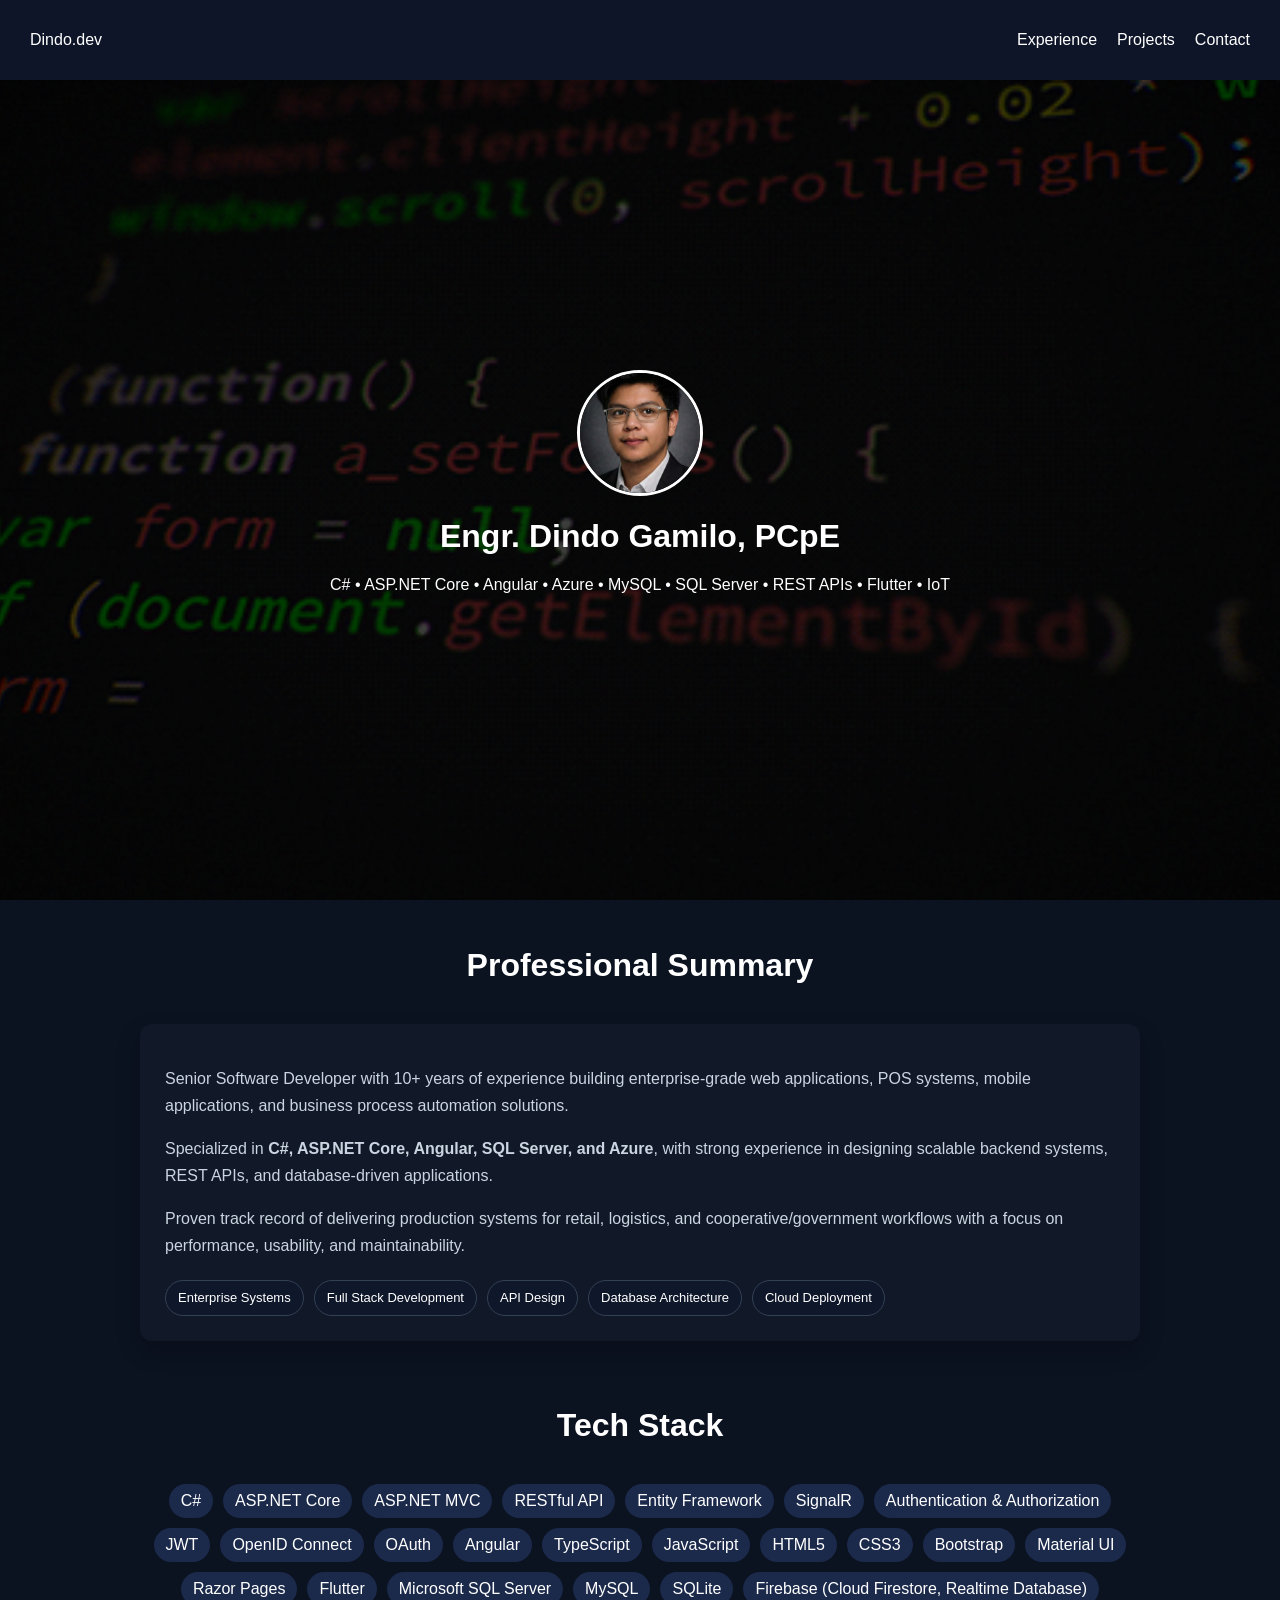
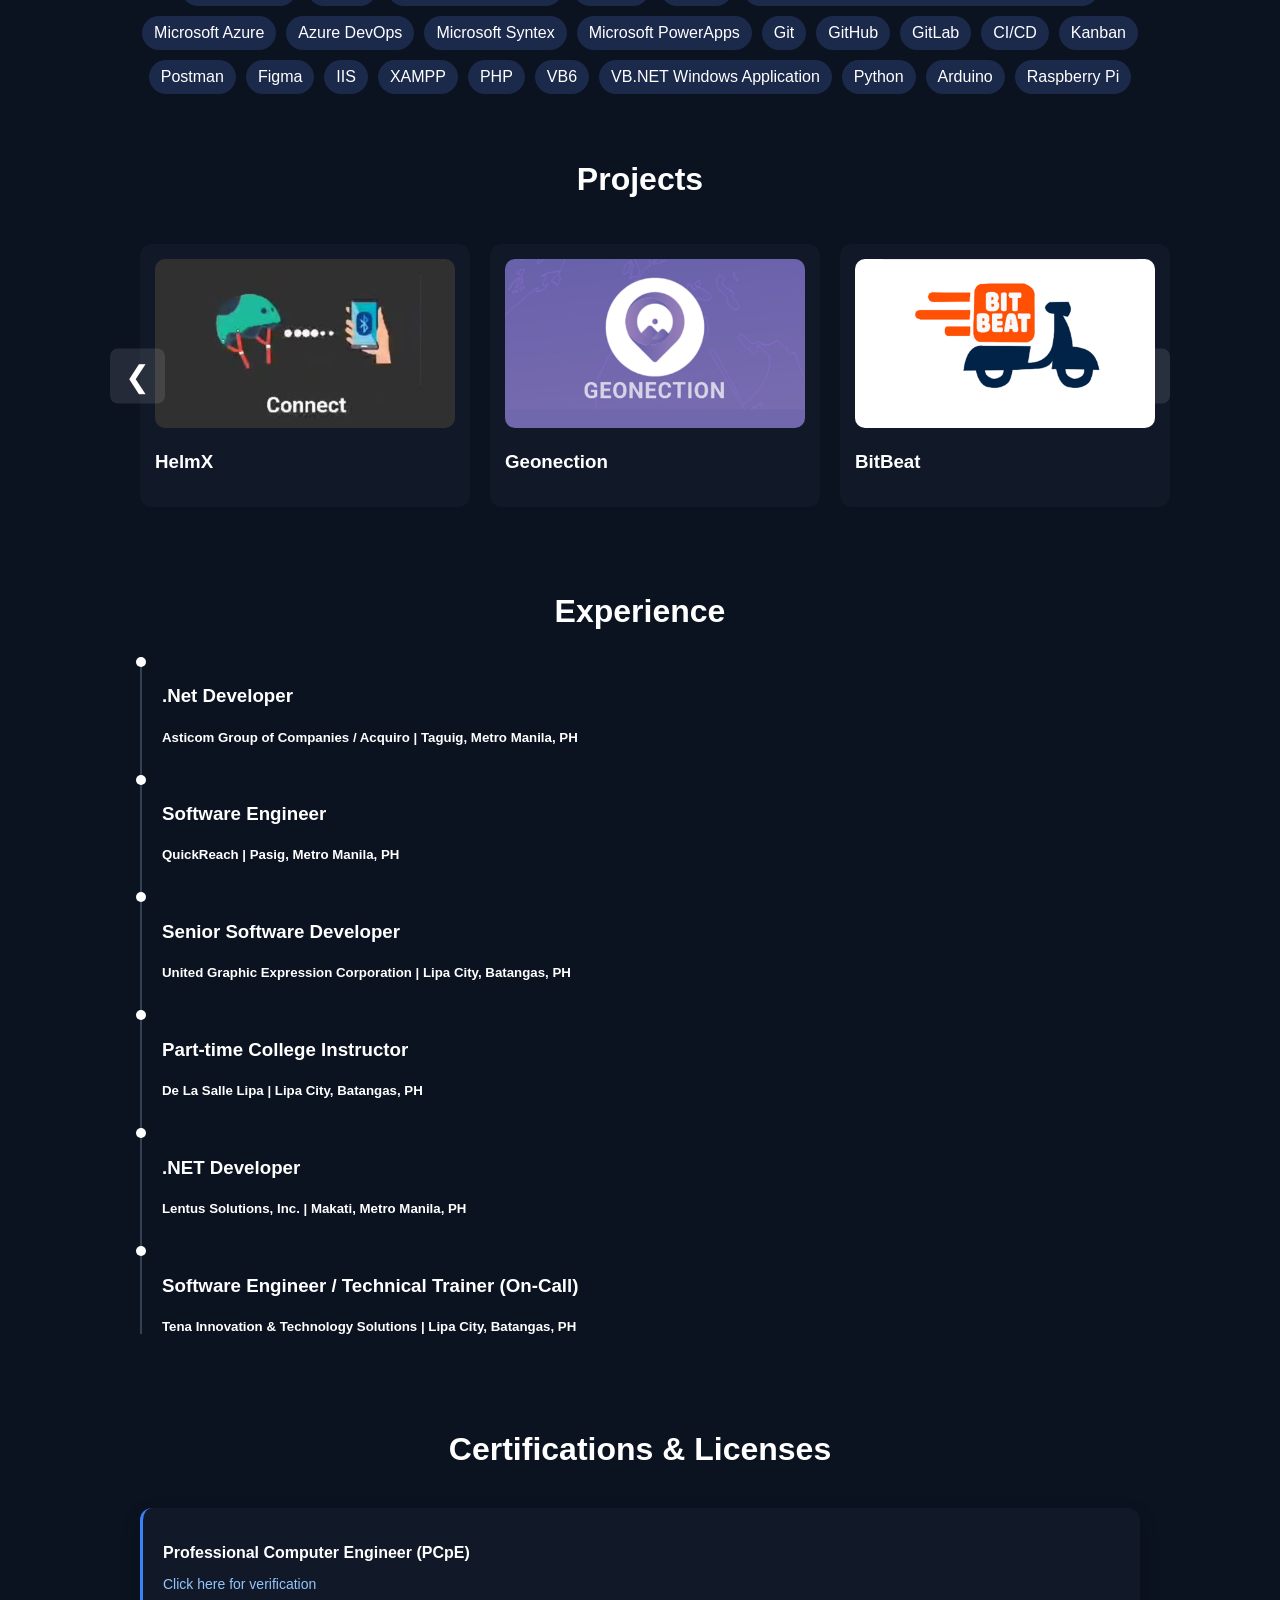
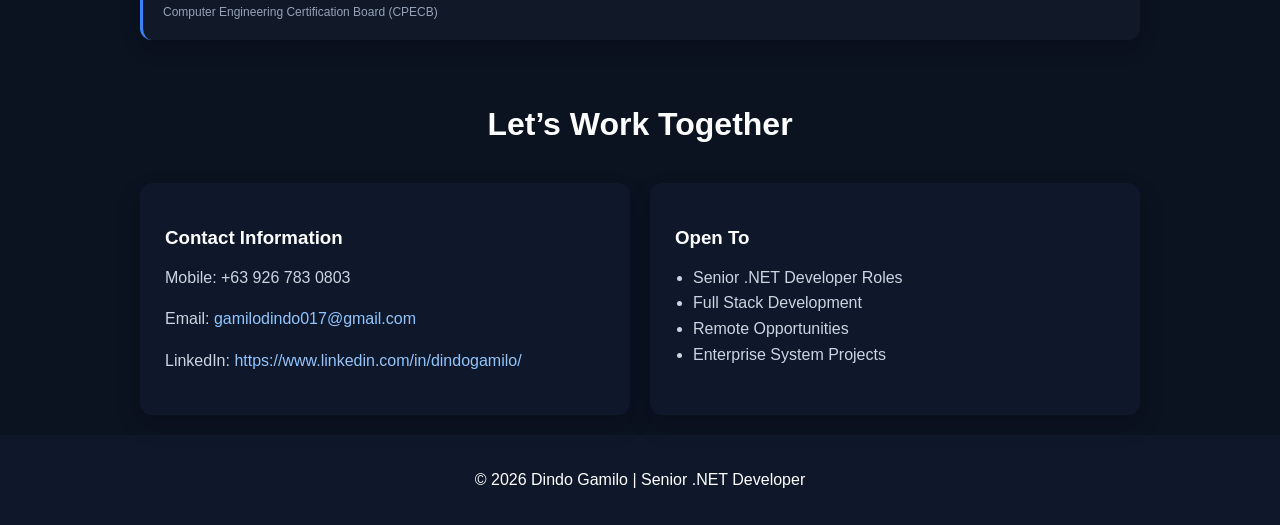
<file: index.html>
<!DOCTYPE html>
<html lang="en">

<head>
    <meta charset="UTF-8" />
    <meta name="viewport" content="width=device-width, initial-scale=1.0" />
    <title>Senior .NET Developer Portfolio</title>
    <link rel="stylesheet" href="./css/styles.css" />
    <link rel="stylesheet" href="./css/nav.css" />
    <link rel="stylesheet" href="./css/hero.css" />
    <link rel="stylesheet" href="./css/summary.css" />
    <link rel="stylesheet" href="./css/tech.css" />
    <link rel="stylesheet" href="./css/projects.css" />
    <link rel="stylesheet" href="./css/experience.css" />
    <link rel="stylesheet" href="./css/licenses.css" />
    <link rel="stylesheet" href="./css/contact.css" />
</head>

<body>
    <nav class="navbar">
        <div class="logo">Dindo.dev</div>

        <ul>
            <li><a href="#experience">Experience</a></li>
            <li><a href="#projects">Projects</a></li>
            <li><a href="#contact">Contact</a></li>
            <!-- <li><a hre f="#contact">Contact</a></li> -->
        </ul>

    </nav>

    <!-- HERO -->
    <div class="hero">
        <div class="hero-content fade">
            <div class="avatar">
                <img src="./images/avatar.jpg" alt="Dindo Gamilo">
            </div>
            <h1>Engr. Dindo Gamilo, PCpE</h1>
            <p>
                C# • ASP.NET Core • Angular • Azure • MySQL • SQL Server • REST APIs • Flutter • IoT
            </p>
        </div>
    </div>

    <!-- Professional Summary     -->
    <section id="summary" class="section fade">
    
        <h2>Professional Summary</h2>
    
        <div class="summary-card">
    
            <p>
                Senior Software Developer with 10+ years of experience building enterprise-grade web applications,
                POS systems, mobile applications, and business process automation solutions.
            </p>
    
            <p>
                Specialized in <b>C#, ASP.NET Core, Angular, SQL Server, and Azure</b>, with strong experience in
                designing scalable backend systems, REST APIs, and database-driven applications.
            </p>
    
            <p>
                Proven track record of delivering production systems for retail, logistics, and cooperative/government
                workflows with a focus on performance, usability, and maintainability.
            </p>
    
            <div class="summary-tags">
                <span>Enterprise Systems</span>
                <span>Full Stack Development</span>
                <span>API Design</span>
                <span>Database Architecture</span>
                <span>Cloud Deployment</span>
            </div>
    
        </div>
    
    </section>

    <!-- TECH STACK -->
    <section class="section">
        <h2>Tech Stack</h2>
        <div class="tags">
            <span>C#</span>
            <span>ASP.NET Core</span>
            <span>ASP.NET MVC</span>
            <span>RESTful API</span>
            <span>Entity Framework</span>
            <span>SignalR</span>
            <span>Authentication & Authorization</span>
            <span>JWT</span>
            <span>OpenID Connect</span>
            <span>OAuth</span>
            <span>Angular</span>
            <span>TypeScript</span>
            <span>JavaScript</span>
            <span>HTML5</span>
            <span>CSS3</span>
            <span>Bootstrap</span>
            <span>Material UI</span>
            <span>Razor Pages</span>
            <span>Flutter</span>
            <span>Microsoft SQL Server</span>
            <span>MySQL</span>
            <span>SQLite</span>
            <span>Firebase (Cloud Firestore, Realtime Database)</span>
            <span>Microsoft Azure</span>
            <span>Azure DevOps</span>
            <span>Microsoft Syntex</span>
            <span>Microsoft PowerApps</span>
            <span>Git</span>
            <span>GitHub</span>
            <span>GitLab</span>
            <span>CI/CD</span>
            <span>Kanban</span>
            <span>Postman</span>
            <span>Figma</span>
            <span>IIS</span>
            <span>XAMPP</span>
            <span>PHP</span>
            <span>VB6</span>
            <span>VB.NET Windows Application</span>
            <span>Python</span>
            <span>Arduino</span>
            <span>Raspberry Pi</span>
        </div>
    </section>

    <!-- PROJECTS -->
    <section id="projects" class="fade">
        <center><h2 style="font-size: 32px;">Projects</h2></center>

        <div class="carousel-wrapper">
        
            <button class="carousel-btn left" onclick="moveCarousel(-1)">
                &#10094;
            </button>
        
            <div class="carousel-track" id="carouselTrack">
            <div class="card" onclick="openGallery(this)" data-images="./images/BarrioMart/bm-1.jpg,
                         ./images/BarrioMart/bm-2.jpg,
                         ./images/BarrioMart/bm-3.jpg,
                         ./images/BarrioMart/bm-4.jpg,
                         ./images/BarrioMart/bm-5.jpg,
                         ./images/BarrioMart/bm-6.jpg,
                         ./images/BarrioMart/bm-7.jpg,
                         ./images/BarrioMart/bm-8.jpg,  
                         ./images/BarrioMart/bm-9.jpg,
                         ./images/BarrioMart/bm-10.jpg,
                         ./images/BarrioMart/bm-11.jpg,
                         ./images/BarrioMart/bm-12.jpg,
                         ./images/BarrioMart/bm-13.jpg,
                         ./images/BarrioMart/bm-14.jpg,
                         ./images/BarrioMart/bm-16.jpg,
                         ./images/BarrioMart/bm-17.jpg,
                         ./images/BarrioMart/bm-18.jpg,  
                         ./images/BarrioMart/bm-19.jpg,
                         ./images/BarrioMart/bm-20.jpg,
                         ./images/BarrioMart/bm-21.jpg,
                         ./images/BarrioMart/bm-22.jpg,
                         ./images/BarrioMart/bm-23.jpg,
                         ./images/BarrioMart/bm-24.jpg
                         ">

                <img src="./images/BarrioMart/bm-1.jpg">
                <h3>BarrioMart</h3>
            </div>

            <div class="card" onclick="openGallery(this)" data-images="./images/Kertongs/k-1.jpg,
                         ./images/Kertongs/k-2.jpg,
                         ./images/Kertongs/k-3.jpg,
                         ./images/Kertongs/k-4.jpg,
                         ./images/Kertongs/k-5.jpg,
                         ./images/Kertongs/k-6.jpg,
                         ./images/Kertongs/k-7.jpg,
                         ./images/Kertongs/k-8.jpg,  
                         ./images/Kertongs/k-9.jpg,
                         ./images/Kertongs/k-10.jpg,
                         ./images/Kertongs/k-11.jpg,
                         ./images/Kertongs/k-12.jpg,
                         ./images/Kertongs/k-13.jpg,
                         ./images/Kertongs/k-14.jpg,
                          ./images/Kertongs/k-15.jpg,
                         ./images/Kertongs/k-16.jpg,
                         ./images/Kertongs/k-17.jpg,
                         ./images/Kertongs/k-18.jpg
                         ">

                <img src="./images/Kertongs/k-1.jpg">
                <h3>Kertong's Sisig</h3>
            </div>

            <div class="card" onclick="openGallery(this)" data-images="./images/CIFS/c1.jpg,
                         ./images/CIFS/c2.jpg,
                         ./images/CIFS/c3.jpg,
                         ./images/CIFS/c4.jpg,
                         ./images/CIFS/c5.jpg,
                         ./images/CIFS/c6.jpg,
                         ./images/CIFS/c7.jpg,
                         ./images/CIFS/c8.jpg,  
                         ./images/CIFS/c9.png,
                         ./images/CIFS/c10.jpg,
                         ./images/CIFS/c10.jpg,
                         ./images/CIFS/c11.jpg,
                         ./images/CIFS/c11.jpg,
                         ./images/CIFS/c12.jpg,
                         ./images/CIFS/c12.jpg,
                         ./images/CIFS/c13.png,
                         ./images/CIFS/c13.png,
                         ./images/CIFS/c14.jpg,
                         ./images/CIFS/c14.jpg,
                         ./images/CIFS/c15.png,
                         ./images/CIFS/c15.png,
                         ./images/CIFS/c16.jpg,
                         ./images/CIFS/c16.jpg,
                         ./images/CIFS/c17.png,
                         ./images/CIFS/c17.png,
                         ./images/CIFS/c18.jpg,
                         ./images/CIFS/c18.jpg,
                         ./images/CIFS/c19.png,
                         ./images/CIFS/c20.jpg,
                         ./images/CIFS/c21.png, 
                         ./images/CIFS/c22.jpg,
                         ./images/CIFS/c23.png,
                         ./images/CIFS/c24.jpg, 
                         ./images/CIFS/c25.jpg,
                         ./images/CIFS/c26.jpg,
                         ./images/CIFS/c27.jpg,
                         ./images/CIFS/c28.jpg, 
                         ./images/CIFS/c29.png,
                         ./images/CIFS/c30.jpg
                         ">

                <img src="./images/CIFS/c1.jpg">
                <h3>Cooperative and Individual Management System</h3>
            </div>

            <div class="card" onclick="openGallery(this)" data-images="./images/BitBeat/b-1.jpg,
                         ./images/BitBeat/b-2.jpg,
                         ./images/BitBeat/b-3.jpg,
                         ./images/BitBeat/b-4.jpg,
                         ./images/BitBeat/b-5.jpg,
                         ./images/BitBeat/b-6.jpg,
                         ./images/BitBeat/b-7.jpg,
                         ./images/BitBeat/b-8.jpg,  
                         ./images/BitBeat/b-9.jpg,
                         ./images/BitBeat/b-10.jpg,
                         ./images/BitBeat/b-11.jpg,
                         ./images/BitBeat/b-12.jpg,
                         ./images/BitBeat/b-13.jpg,
                         ./images/BitBeat/b-14.jpg,
                         ./images/BitBeat/b-15.jpg
                         ">
                <img src="./images/BitBeat/b-1.1.jpg" alt="BitBeat">
                <h3>BitBeat</h3>
            </div>

            <div class="card" onclick="openGallery(this)" data-images="./images/Geonection/g-1.jpg,
                         ./images/Geonection/g-2.jpg,
                         ./images/Geonection/g-3.jpg,
                         ./images/Geonection/g-4.jpg,
                         ./images/Geonection/g-5.jpg,
                         ./images/Geonection/g-6.jpg,
                         ./images/Geonection/g-7.jpg,
                         ./images/Geonection/g-8.jpg,  
                         ./images/Geonection/g-9.jpg,
                         ./images/Geonection/g-10.jpg,
                         ./images/Geonection/g-11.jpg,
                         ./images/Geonection/g-12.jpg
                         ">
                <img src="./images/Geonection/g-1.1.jpg" alt="BitBeat">
                <h3>Geonection</h3>
            </div>

            <div class="card" onclick="openGallery(this)" data-media="./images/HelmX/h-1.mp4">
                <img src="./images/HelmX/h-1.1.jpg" alt="BitBeat">
                <h3>HelmX</h3>
            </div>



        </div>
                    <button class="carousel-btn right" onclick="moveCarousel(1)">
                &#10095;
            </button>
    </section>

    <!-- EXPERIENCE -->
    <section id="experience" class="fade">
         <center><h2 style="font-size: 32px;">Experience</h2></center>

        <div class="timeline">
            <div class="item">
                <div class="dot"></div>
                <h3>.Net Developer</h3>
                <h5>Asticom Group of Companies / Acquiro | Taguig, Metro Manila, PH </h5>
                <!-- <p>
                        Responsible for developing and maintaining enterprise accounting and ticketing systems, this role utilized ASP.NET Core, Entity Framework, SQL Server, and Azure DevOps to deliver secure and scalable solutions. Key contributions included designing RESTful APIs for seamless integration, optimizing performance through code refactoring and SQL improvements, and ensuring system stability. Business‑critical features were delivered within Agile sprints, while collaboration with QA, analysts, and stakeholders supported smooth deployments. Additional responsibilities involved mentoring junior developers and promoting best practices to enhance team productivity. Technical expertise applied included C#, Git, JWT Authentication, OpenID Connect, Dependency Injection, Microsoft Syntex, and PowerApps.
                </p> -->
            </div>

            <div class="item">
                <div class="dot"></div>
                <h3>Software Engineer</h3>
                <h5>QuickReach | Pasig, Metro Manila, PH</h5>
                <!-- <p>
                    Responsible for developing REST APIs and backend services with ASP.NET Core, this role also involved building and integrating Angular‑based frontend modules to deliver complete end‑to‑end solutions. Application maintainability was improved through refactoring legacy code and optimizing database operations, resulting in more efficient and stable systems. Active participation in Agile ceremonies and close collaboration with cross‑functional teams ensured timely delivery of production‑ready solutions aligned with business requirements. Additional contributions included creating technical documentation and API specifications to support ongoing development and future maintenance. Technical expertise applied encompassed ASP.NET Core, Angular, Material UI, C#, SQL Server, REST APIs, Postman, Azure DevOps, Git, JWT Authentication, OpenID Connect, Authentication & Authorization, and Dependency Injection.
                </p> -->
            </div>

            <div class="item">
                <div class="dot"></div>
                <h3>Senior Software Developer</h3>
                <h5>United Graphic Expression Corporation | Lipa City, Batangas, PH </h5>
                <!-- <p>
                    Responsible for leading the development and enhancement of enterprise web applications, this role utilized ASP.NET MVC/Core to deliver secure and scalable solutions. Key contributions included implementing IdentityServer‑based authentication and authorization, designing and developing RESTful APIs to support multiple business applications, and driving modernization initiatives that improved system performance and maintainability. Additional responsibilities involved mentoring junior developers, establishing best practices, and providing production support to resolve critical application issues. Technical expertise applied encompassed ASP.NET MVC, ASP.NET Core, C#, SQL Server, GitLab, Git, JWT Authentication, IdentityServer, OAuth, Authentication & Authorization, Dependency Injection, and the Repository Pattern.
                </p> -->
            </div>

            <div class="item">
                <div class="dot"></div>
                <h3>Part-time College Instructor</h3>
                <h5>De La Salle Lipa | Lipa City, Batangas, PH</h5>
                <!-- <p>
                    Responsible for teaching Computer Engineering and Electronics Engineering students, this role focused on delivering lectures and academic guidance across core technical subjects. Instruction covered programming fundamentals, embedded systems, and digital logic design, equipping students with both theoretical knowledge and practical skills essential for engineering applications. Emphasis was placed on building strong foundations in software development and hardware concepts, ensuring learners were prepared for advanced coursework and professional practice. The role contributed to student growth by fostering analytical thinking, problem‑solving abilities, and technical proficiency in areas critical to modern engineering disciplines.
                </p> -->
            </div>

            <div class="item">
                <div class="dot"></div>
                <h3>.NET Developer</h3>
                <h5>Lentus Solutions, Inc. | Makati, Metro Manila, PH </h5>
                <!-- <p>
                    Responsible for developing accounting and business applications, this role utilized ASP.NET MVC and SQL Server to deliver reliable enterprise solutions. Key contributions included creating new application modules, maintaining existing systems, and supporting production deployments with issue resolution activities. Active participation in sprint planning, estimation, and technical design discussions ensured alignment with project goals and timely delivery of features. Technical expertise applied encompassed ASP.NET MVC, C#, SQL Server, the Repository Pattern, and Tortoise SVN, supporting the creation of scalable applications and efficient system maintenance.
                </p> -->
            </div>

            <div class="item">
                <div class="dot"></div>
                <h3>Software Engineer / Technical Trainer (On-Call)</h3>
                <h5>Tena Innovation & Technology Solutions | Lipa City, Batangas, PH </h5>
                <!-- <p>
                    Responsible for designing and developing software solutions across web, desktop, mobile, and IoT platforms, this role spanned multiple projects between 2013 and 2019. Key contributions included building Learning Management Systems (LMS), Point‑of‑Sale (POS) applications, booking systems, and biometric solutions tailored to diverse organizational needs. Integrations were developed using Arduino, Raspberry Pi, sensors, and custom hardware devices, enabling innovative applications across embedded and connected environments. Additional responsibilities involved conducting technical training and software development workshops for government and private organizations, supporting knowledge transfer and capacity building. Technical expertise applied encompassed VB6, C#, VB.NET, ASP.NET, MySQL, SQL Server, SQLite, Arduino, Raspberry Pi, REST APIs, Flutter, Basic4Android, Python, and PHP, ensuring versatile and scalable solutions across multiple technology stacks.
                </p> -->
            </div>
        </div>
    </section>

    <!-- Licenses -->
    <section id="certifications" class="section fade">
    
        <h2>Certifications & Licenses</h2>
    
        <div class="cert-grid">
    
            <div class="cert-card">
                <h3>Professional Computer Engineer (PCpE)</h3>
                <p><a href="https://cpecb.org.ph/index.php/761/cpecb-grants-certifications-to-78-for-the-7th-batch-of-ccpe-and-pcpe-applicants/" target="_blank" rel="noopener noreferrer">Click here for verification</a></p>
                <span>Computer Engineering Certification Board (CPECB)</span>
            </div>
        </div>
    
    </section>

    <!-- CONTACT -->
    <section class="section" id="contact">
        <h2>Let’s Work Together</h2>

        <div class="contact-wrapper">

            <div class="contact-card">
                <h3>Contact Information</h3>
                <p>Mobile: +63 926 783 0803</p>
                <p>Email: <a href="mailto:gamilodindo017@gmail.com">gamilodindo017@gmail.com</a></p>
                <p>LinkedIn: <a href="https://www.linkedin.com/in/dindogamilo/" target="_blank" rel="noopener noreferrer">https://www.linkedin.com/in/dindogamilo/</a></p>
            </div>

            <div class="contact-card">
                <h3>Open To</h3>
                <ul>
                    <li>Senior .NET Developer Roles</li>
                    <li>Full Stack Development</li>
                    <li>Remote Opportunities</li>
                    <li>Enterprise System Projects</li>
                </ul>
            </div>

        </div>
    </section>


    <!-- MODAL -->
    <div class="modal" id="modal">
        <span class="close" onclick="closeModal()">&times;</span>
        <img id="modalImg">
    </div>

    <div id="galleryModal" class="gallery-modal">

        <span class="close" onclick="closeGallery()">&times;</span>

        <div class="gallery-content">

            <button class="nav left" onclick="changeImage(-1)">&#10094;</button>

            <div id="viewer" class="viewer"></div>

            <button class="nav right" onclick="changeImage(1)">&#10095;</button>

        </div>

        <div id="thumbnails" class="thumbnails"></div>

    </div>

        <footer>
            <p>© 2026 Dindo Gamilo | Senior .NET Developer</p>
        </footer>

    <script src="./js/site.js"></script>
    <script src="./js/modal.js"></script>
</body>

</html>
</file>
<file: css/styles.css>
body {
  margin: 0;
  font-family: Arial;
  background: #0b1220;
  color: white;
  scroll-behavior: smooth;
}

a {
  color: #93c5fd;
  text-decoration: none;
  transition: 0.2s ease;
}

a:hover {
  color: #ffffff;
}

section {
  padding: 20px 20px;
  max-width: 1000px;
  margin: auto;
}

.section.show {
  opacity: 1;
  transform: translateY(0);
}

.section h2 {
  text-align: center;
  margin-bottom: 40px;
  font-size: 2rem;
}

.dark {
  background: #f1f5f9;
}

footer {
  text-align: center;
  padding: 20px;
  background: #0f172a;
  color: white;
}

/* MOBILE RESPONSIVE */
@media (max-width: 768px) {

}
</file>
<file: css/nav.css>
.navbar {
  position: sticky;
  top: 0;
  z-index: 999;
  display: flex;
  justify-content: space-between;
  align-items: center;
  padding: 15px 30px;
  background: rgba(15, 23, 42, 0.95);
  backdrop-filter: blur(10px);
  color: white;
}

.navbar ul {
  list-style: none;
  display: flex;
  gap: 20px;
}

.navbar a {
  color: white;
  text-decoration: none;
}

.navbar .toggle {
  background: transparent;
  border: 1px solid white;
  color: white;
  padding: 5px 10px;
  border-radius: 6px;
  cursor: pointer;
}

.dark-mode {
  background: #0b1220;
  color: white;
}

.dark-mode .section {
  background: #111827;
}

.dark-mode .box,
.dark-mode .timeline-item .content {
  background: #1f2937;
  color: white;
}
</file>
<file: css/hero.css>
.hero {
  height: calc(100vh - 80px);
  display: flex;
  align-items: center;
  justify-content: center;
  text-align: center;
  background: url("../images/hero.gif") center/cover;
  position: relative;
}

.hero::after {
  content: "";
  position: absolute;
  inset: 0;
  background: rgba(0,0,0,0.75);
}

.hero-content {
  position: relative;
  z-index: 2;
}

.avatar {
  width: 120px;
  height: 120px;
  border-radius: 50%;
  overflow: hidden;
  margin: auto;
  border: 3px solid white;
}

.avatar img {
  width: 100%;
  height: 100%;
  object-fit: cover;
}


/* MOBILE RESPONSIVE */
@media (max-width: 768px) {
h1,p {
  margin : 0 10px;
}
}
</file>
<file: css/summary.css>
.summary-card {
  background: #111827;
  padding: 25px;
  border-radius: 12px;
  line-height: 1.7;
  box-shadow: 0 10px 25px rgba(0,0,0,0.2);
}

.summary-card p {
  margin-bottom: 15px;
  color: #cbd5e1;
}

.summary-tags {
  margin-top: 20px;
  display: flex;
  flex-wrap: wrap;
  gap: 10px;
}

.summary-tags span {
  background: #0f172a;
  border: 1px solid #334155;
  padding: 6px 12px;
  border-radius: 20px;
  font-size: 13px;
  color: white;
}
</file>
<file: css/tech.css>
.tags {
  display: flex;
  flex-wrap: wrap;
  justify-content: center;
  gap: 10px;
}

.tags span {
  background: #1b294b;
  color: white;
  padding: 8px 12px;
  border-radius: 20px;
}
</file>
<file: css/projects.css>
/* =====================
   PROJECTS
===================== */
.projects {
  display: grid;
  grid-template-columns: repeat(auto-fit,minmax(250px,1fr));
  gap: 20px;
}

.card {
  background: #111827;
  padding: 15px;
  border-radius: 10px;
  cursor: pointer;
}

.card img {
  width: 100%;
  border-radius: 10px;
}

/* =====================
   MODAL
===================== */
.modal {
  display: none;
  position: fixed;
  inset: 0;
  background: rgba(0,0,0,0.95);
  justify-content: center;
  align-items: center;
}

.modal img {
  max-width: 80%;
  max-height: 80%;
}

.close {
  position: absolute;
  top: 20px;
  right: 30px;
  font-size: 40px;
  cursor: pointer;
}

/* FULLSCREEN OVERLAY */
.gallery-modal {
  display: none;
  position: fixed;
  inset: 0;
  background: rgba(0,0,0,0.97);
  z-index: 9999;
  flex-direction: column;
  align-items: center;
  justify-content: center;
}

/* MAIN IMAGE AREA */
.gallery-content {
  position: relative;
  display: flex;
  align-items: center;
  justify-content: center;
  width: 100%;
  max-width: 1000px;
}

.main-image {
  max-width: 80%;
  max-height: 70vh;
  border-radius: 12px;
  box-shadow: 0 10px 40px rgba(0,0,0,0.6);
}

/* NAV BUTTONS */
.nav {
  position: absolute;
  top: 50%;
  transform: translateY(-50%);
  background: rgba(255,255,255,0.1);
  border: none;
  color: white;
  font-size: 30px;
  padding: 10px 15px;
  cursor: pointer;
  border-radius: 8px;
}

.nav:hover {
  background: rgba(255,255,255,0.2);
}

/* THUMBNAILS (NETFLIX STYLE) */
.thumbnails {
  display: flex;
  gap: 10px;
  margin-top: 15px;
  overflow-x: auto;
  padding: 10px;
}

.thumbnails img {
  width: 80px;
  height: 50px;
  object-fit: cover;
  border-radius: 6px;
  cursor: pointer;
  opacity: 0.5;
  transition: 0.2s;
}

.thumbnails img.active,
.thumbnails img:hover {
  opacity: 1;
  transform: scale(1.05);
}

/* CLOSE */
.close {
  position: absolute;
  top: 20px;
  right: 30px;
  font-size: 40px;
  color: white;
  cursor: pointer;
}

.viewer {
  width: 100%;
  display: flex;
  justify-content: center;
  align-items: center;
}

.viewer img,
.viewer video {
  max-width: 100%;
  max-height: 70vh;
  border-radius: 12px;
}

/* SECTION */
#projects {
  max-width: 1100px;
  margin: auto;
}

/* WRAPPER */
.carousel-wrapper {
  position: relative;
  overflow: hidden;
  padding: 20px 50px;
}

/* TRACK */
.carousel-track {
  display: flex;
  gap: 20px;
  transition: transform 0.5s ease;
}

/* CARD */
.card {
  min-width: 300px;
  background: #111827;
  padding: 15px;
  border-radius: 12px;
  cursor: pointer;
  transition: transform 0.3s ease;
}

.card:hover {
  transform: scale(1.05);
}

.card img {
  width: 100%;
  border-radius: 10px;
}

/* BUTTONS */
.carousel-btn {
  position: absolute;
  top: 50%;
  transform: translateY(-50%);
  background: rgba(255,255,255,0.1);
  border: none;
  color: white;
  font-size: 30px;
  padding: 10px 15px;
  cursor: pointer;
  border-radius: 8px;
  z-index: 10;
}

.carousel-btn:hover {
  background: rgba(255,255,255,0.2);
}

 .left { left: 20px; }
 .right { right: 20px; }


/* MOBILE */
@media (max-width: 768px) {
  .card {
    min-width: 250px;
  }


 .viewer {
  width: 80%;
  display: flex;
  justify-content: center;
  align-items: center;
}

  .carousel-track {
    gap: 15px;
  }

  .card {
    min-width: calc(50% - 10px); /* 👈 THIS makes 2 cards visible */
  }
}
</file>
<file: css/experience.css>
/* =====================
   TIMELINE
===================== */
.timeline {
  border-left: 2px solid #334155;
  padding-left: 20px;
}

.item {
  margin-bottom: 30px;
}

.dot {
  width: 10px;
  height: 10px;
  background: white;
  border-radius: 50%;
  margin-left: -26px;
  margin-top: 5px;
}
</file>
<file: css/licenses.css>
.cert-grid {
  display: grid;
  grid-template-columns: repeat(auto-fit, minmax(220px, 1fr));
  gap: 20px;
  margin-top: 30px;
}

.cert-card {
  background: #111827;
  padding: 20px;
  border-radius: 12px;
  box-shadow: 0 8px 20px rgba(0,0,0,0.15);
  border-left: 3px solid #3b82f6;
  transition: 0.3s;
}

.cert-card:hover {
  transform: translateY(-5px);
}

.cert-card h3 {
  margin-bottom: 8px;
  font-size: 16px;
}

.cert-card p {
  color: #cbd5e1;
  font-size: 14px;
  margin-bottom: 10px;
}

.cert-card span {
  font-size: 12px;
  color: #94a3b8;
}
</file>
<file: css/contact.css>
.contact-wrapper {
  display: grid;
  grid-template-columns: repeat(2, 1fr);
  gap: 20px;
  margin-top: 40px;
}

.contact-card {
  background: #0f172a;
  color: white;
  padding: 25px;
  border-radius: 12px;
  box-shadow: 0 10px 25px rgba(0,0,0,0.15);
}

.contact-card h3 {
  margin-bottom: 15px;
  color: #ffffff;
}

.contact-card p,
.contact-card li {
  color: #cbd5e1;
  line-height: 1.6;
}

.contact-card ul {
  padding-left: 18px;
}

/* MOBILE RESPONSIVE */
@media (max-width: 768px) {
  .contact-wrapper {
    grid-template-columns: 1fr;
  }
}
</file>
